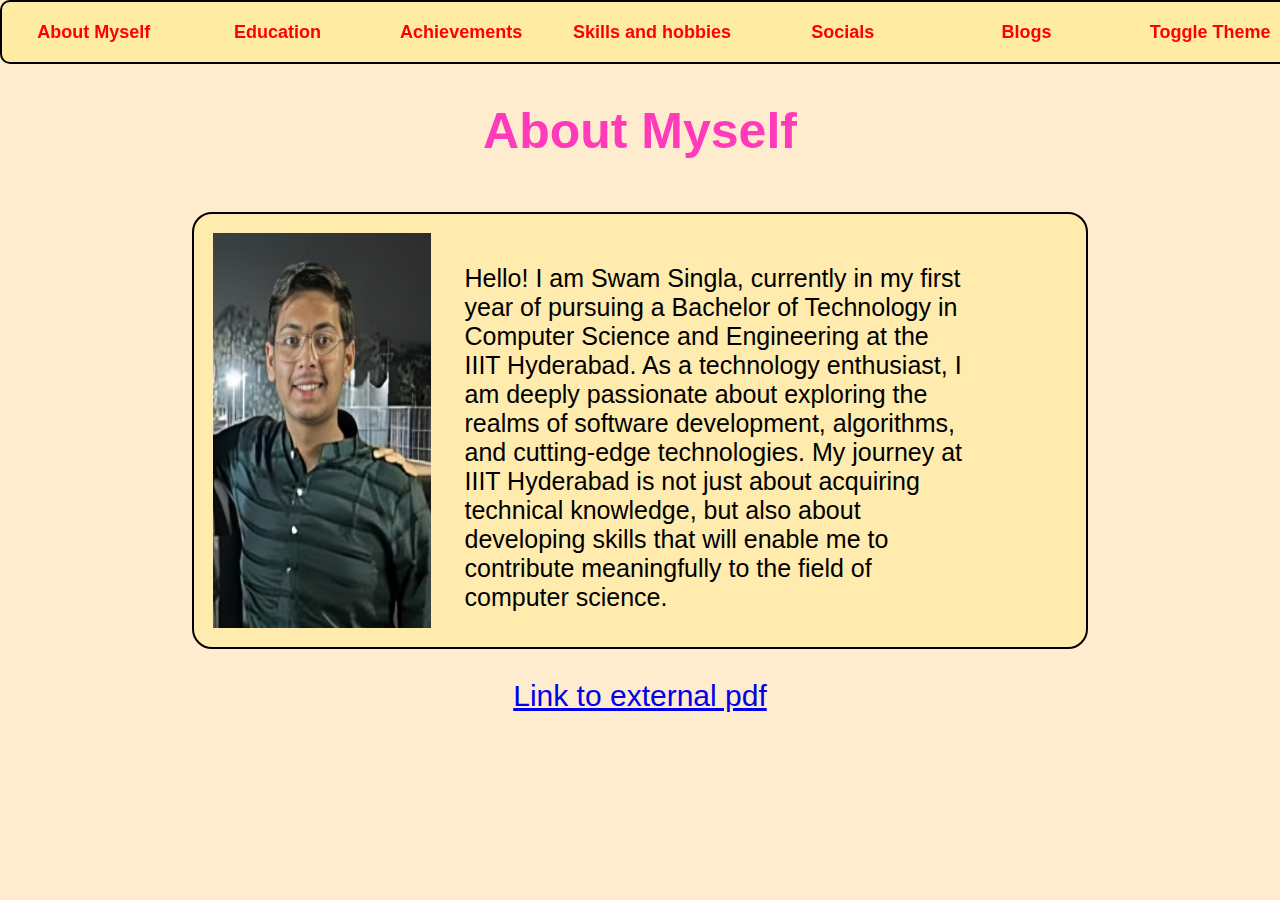
<file: index.html>
<!DOCTYPE html>
<html lang="en">

<head>
    <meta charset="UTF-8">
    <meta name="viewport" content="width=device-width, initial-scale=1.0">
    <title>Document</title>
    <link id="theme-style" rel="stylesheet" type="text/css" href="light.css">
</head>

<body>
    <nav style="display: flex;gap:20px">
        <button style="color:red;font-weight:bolder; width: 200px; height: 40px;font-size: 18px;"
            onclick="changeContent('content1')">About Myself</button>
        <button style="color:red;font-weight:bolder;width: 200px; height: 40px;font-size: 18px;"
            onclick="changeContent('content2')">Education</button>
        <button style="color:red;font-weight:bolder;width: 200px; height: 40px;font-size: 18px;"
            onclick="changeContent('content3')">Achievements</button>
        <button style="color:red;font-weight:bolder;width: 200px; height: 40px;font-size: 18px;"
            onclick="changeContent('content4')">Skills and hobbies</button>
        <button style="color:red;font-weight:bolder;width: 200px; height: 40px;font-size: 18px;"
            onclick="changeContent('content5')">Socials</button>
        <button style="color:red;font-weight:bolder;width: 200px; height: 40px;font-size: 18px;"
            onclick="changeContent('content6')">Blogs</button>
        <button id="toggle-theme"
            style="color:red;font-weight:bolder;width: 200px; height: 40px;font-size: 18px;">Toggle Theme</button>
    </nav>
    <h1 style="text-align: center;margin-top: 3%; font-size: 50px;color: #FF3BBB;">About Myself</h1>

    <div class="top">
        <img src="Untitled(1)(1).png" ;alt="Profile Image">
        <div id="content" style="width: 60%;">
            <p class="content-main">
                Hello! I am Swam Singla, currently in my first year of
                pursuing a Bachelor of Technology in Computer Science and Engineering at the IIIT Hyderabad.
                As a technology enthusiast, I am deeply passionate about exploring the realms of software development,
                algorithms, and cutting-edge technologies.
                My journey at IIIT Hyderabad is not just about acquiring technical knowledge, but also about developing
                skills that will enable me to contribute
                meaningfully to the field of computer science.</p>
        </div>
    </div>
    <a href="Assignment 1-1.pdf" target="_blank"
        style="display: flex;justify-content: center;align-items: center;text-align: center;margin-top: 30px;font-size: 30px">Link
        to external pdf</a>

    <script>
        function changeContent(content) {
            var contentElement = document.getElementById('content');
            contentElement.className = '';
            contentElement.classList.remove('animated-content');
            switch (content) {
                case 'content1':
                    contentElement.innerHTML = `<p class="content1-style";>Hello! I am Swam Singla, currently in my first year of pursuing a Bachelor of Technology in Computer Science and Engineering at the International Institute of Information Technology (IIIT) Hyderabad. As a technology enthusiast, I am deeply passionate about exploring the realms of software development, algorithms, and cutting-edge technologies. My journey at IIIT Hyderabad is not just about acquiring technical knowledge, but also about developing skills that will enable me to contribute meaningfully to the field of computer science and the tech industry at large.</p>`;
                    setTimeout(() => contentElement.classList.add('animated-content1'), 10);
                    break;
                case 'content2':
                    contentElement.innerHTML = `<ul class="ul1">
                                            <li>Schooling till 10th -> D.N. Model Senior Secondary School, Moga</li>
                                            <li>Schooling after 12th -> National Convent School, Moga</li>
                                            <li>JEE Coaching -> Edusquare Coachings, Ludhiana</li>
                                            <li>College -> B.tech in CSE at IIIT Hyderabad</li>
                                        </ul>`;
                    setTimeout(() => contentElement.classList.add('fade-in-left-animation'), 10);
                    break;
                case 'content3':
                    contentElement.innerHTML = `<ul class="ul2">
                                            <li>10th board percentage ->  95%</li>
                                            <li>12th board percentage ->  93%</li>
                                            <li>JEE Mains 2023 Rank   ->  872</li>
                                            <li>JEE Advanced 2023 Rank ->  1563</li>
                                        </ul>`;
                    setTimeout(() => contentElement.classList.add('rotate-in-animation'), 10);
                    break;
                case 'content4':
                    contentElement.innerHTML = `<ul class="ul3">
    <li>I am state level quizzer.</li>
    <li>I like following politics and news related to it.</li>
    <li>I am enthusiastic about new and budding technologies which are capable of revolutionising world.</li> 
                                        </ul>`;
                    setTimeout(() => contentElement.classList.add('slide-fade-in-animation'), 10);
                    break;
                case 'content5':
                    contentElement.innerHTML = `<a href="https://www.instagram.com/swam_singla/" target="_blank" title="visit instagram" >
        <img src="https://upload.wikimedia.org/wikipedia/commons/thumb/e/e7/Instagram_logo_2016.svg/2048px-Instagram_logo_2016.svg.png" alt="Instagram" style="width: 12%; height: auto;margin-left: 5%; margin-top: 18%;">
    </a>
    <a href="https://github.com/swamsingla1" target="_blank"  title="visit github">
        <img src="https://cdn-icons-png.flaticon.com/512/25/25231.png" alt="Instagram" style="width: 12%; height: auto;margin-left: 9%; margin-top: 18%;">
    </a>
    <a href="mailto:swam.singla@students.iiit.ac.in" target="_blank"  title="send email">
        <img src="https://static.vecteezy.com/system/resources/previews/018/931/264/original/black-mail-icon-png.png" alt="Instagram" style="width: 12%; height: auto;margin-left: 9%; margin-top: 18%;">
    </a>
    <a href="https://www.facebook.com/profile.php?id=100095503985096" target="_blank"  title="visit facebook">
        <img src="https://upload.wikimedia.org/wikipedia/commons/6/6c/Facebook_Logo_2023.png" alt="Instagram" style="width: 12%; height: auto;margin-left: 9%; margin-top: 14%;">
    </a>`;
                    setTimeout(() => contentElement.classList.add('slide-in-animation'), 10);
                    break;
                case 'content6':
                    contentElement.innerHTML = `<ul class="ul3">
    <li><a href="blog1.html" target="_blank">Click to open blog on mental health awareness.</a></li>
    <li><a href="blog2.html" target="_blank">Click to open blog on cryptocurrency.</a></li>
                                        </ul>`;
                    break;
                default:
                    contentElement.innerHTML = 'Click a button to change this content.';
            }
        }

        document.getElementById('toggle-theme').addEventListener('click', function () {

            var currentTheme = document.getElementById('theme-style').getAttribute('href');

            var newTheme = currentTheme === 'light.css' ? 'dark.css' : 'light.css';
            document.getElementById('theme-style').setAttribute('href', newTheme);
        })

        window.addEventListener('load', adjustBodyPadding);
        window.addEventListener('resize', adjustBodyPadding);

        function adjustBodyPadding() {
            const navbarHeight = document.querySelector('nav').offsetHeight;
            document.body.style.paddingTop = `${navbarHeight}px`;
        };
    </script>
</body>

</html>
</file>
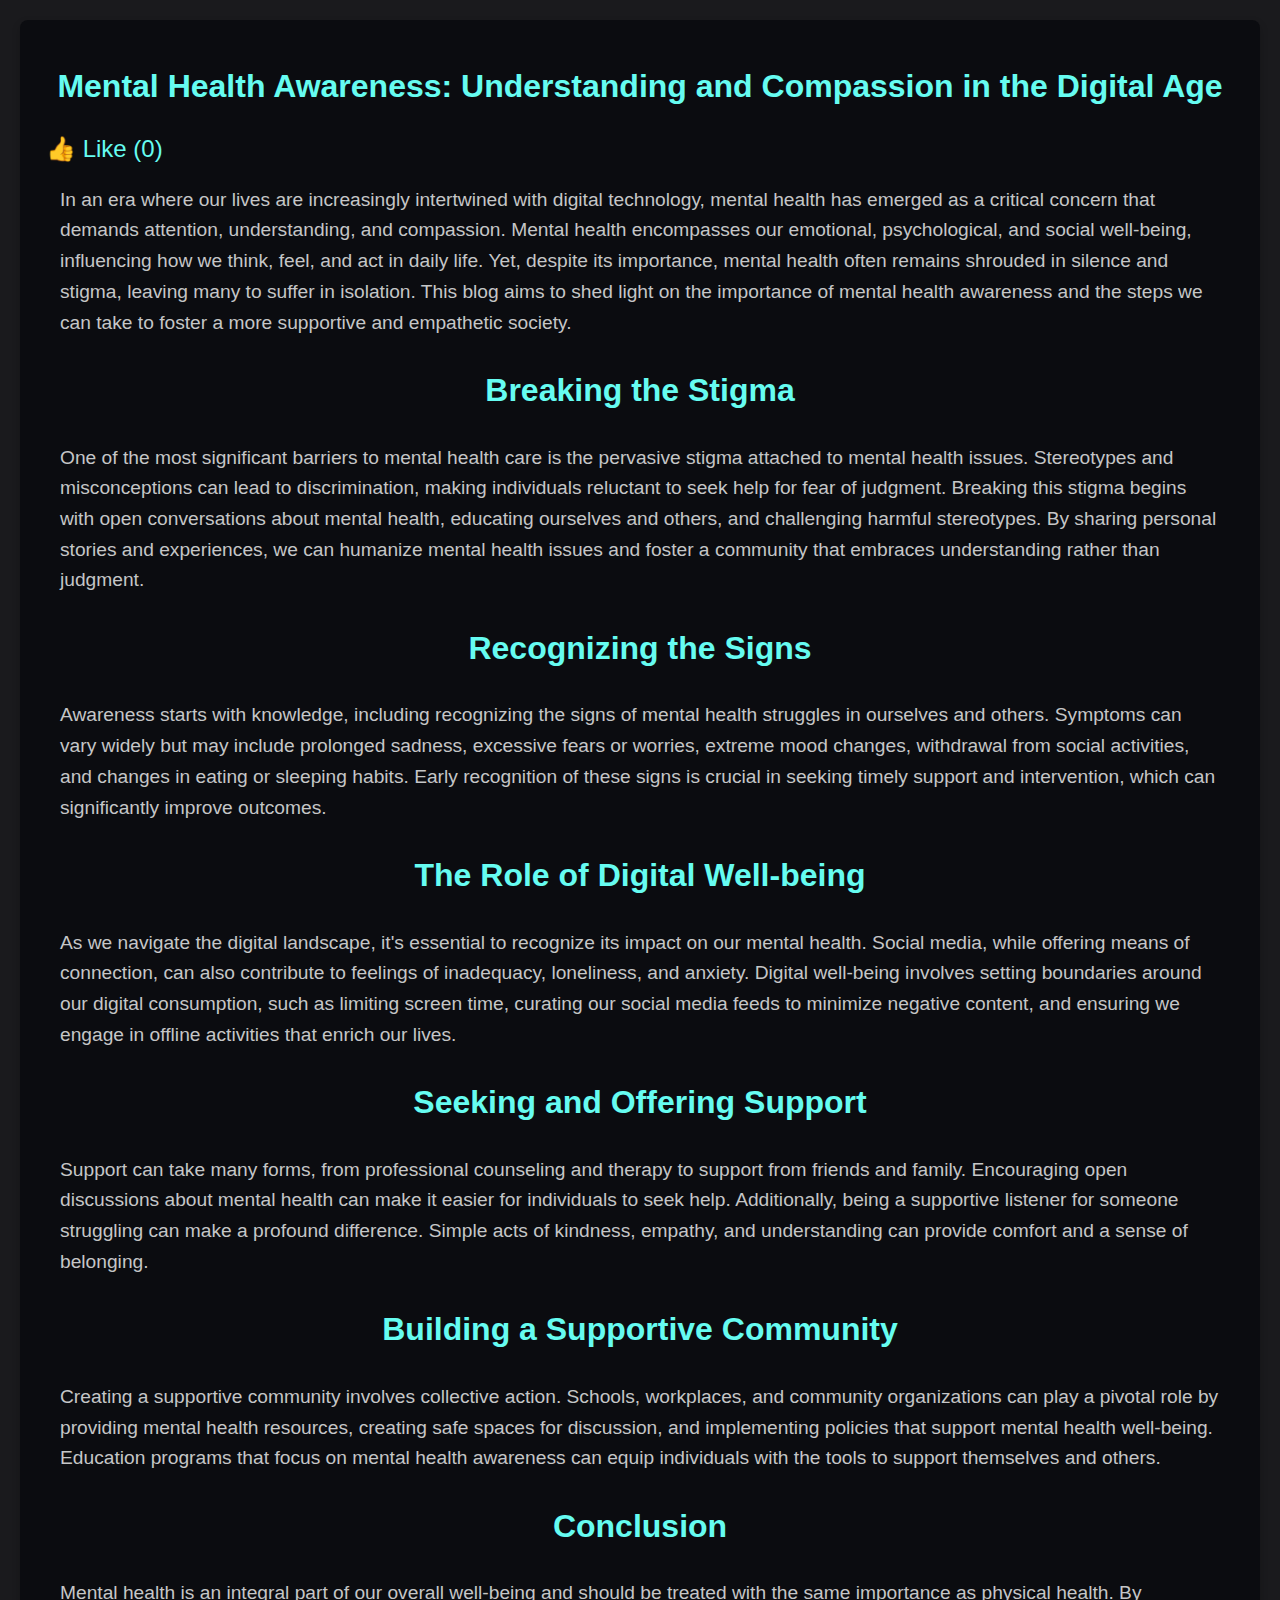
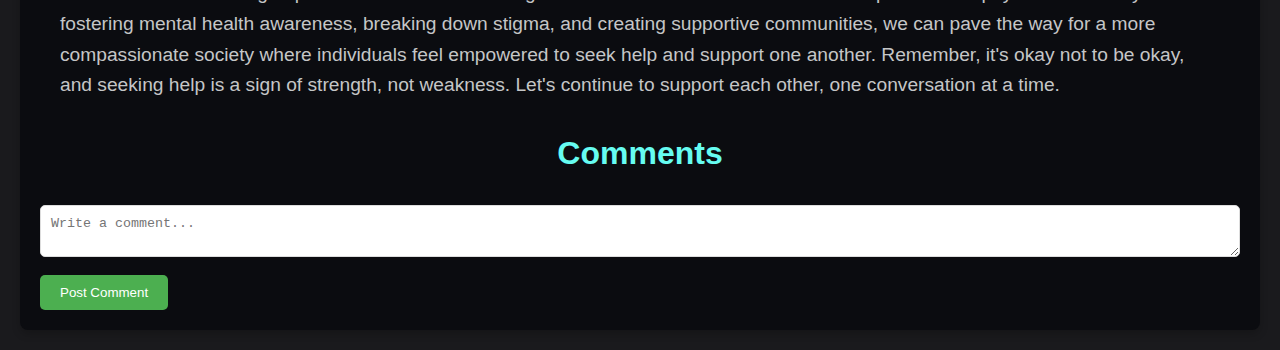
<file: blog1.html>
<!DOCTYPE html>
<html lang="en">

<head>
    <meta charset="UTF-8">
    <meta name="viewport" content="width=device-width, initial-scale=1.0">
    <title>Mental Health Awareness: Understanding and Compassion in the Digital Age</title>
    <style>
        body {
            font-family: Arial, sans-serif;
            margin: 20px;
            padding: 0;
            line-height: 1.6;
            background-color: #1A1A1D;
            color: #C5C6C7;
        }

        h1,
        h2 {
            color: #66FCF1;
            text-align: center;
            font-size: 2em;
            animation: fadeIn 2s ease-out;
        }

        p {
            margin: 20px 0;
            font-size: 1.2em;
            padding: 0 20px;
        }

        .content {
            padding: 20px;
            background-color: #0B0C10;
            border-radius: 8px;
            box-shadow: 0 4px 8px rgba(0, 0, 0, 0.2);
        }

        @keyframes fadeIn {
            from {
                opacity: 0;
                transform: translateY(-20px);
            }

            to {
                opacity: 1;
                transform: translateY(0);
            }
        }

        .like-button {
            font-size: 1.5em;
            cursor: pointer;
            border: none;
            background: none;
            color: #66FCF1;
            transition: color 0.3s ease;
        }

        .liked {
            color: #FF4500;
        }

        .comment-section {
            margin-top: 20px;
        }

        .comment-input {
            width: 100%;
            padding: 10px;
            margin-bottom: 10px;
            border-radius: 5px;
            border: 1px solid #ddd;
            box-sizing: border-box;
        }

        .submit-comment {
            padding: 10px 20px;
            background-color: #4CAF50;
            border: none;
            border-radius: 5px;
            cursor: pointer;
            color: #ffffff;
            transition: background-color 0.3s ease;
        }

        .submit-comment:hover {
            background-color: #45a049;
        }

        .comment {
            background-color: #FFD700;
            padding: 10px;
            margin-bottom: 10px;
            border-radius: 5px;
            color: #333;
            border-left: 5px solid #FFA500;
        }
    </style>
</head>

<body>
    <div class="content">
        <h1>Mental Health Awareness: Understanding and Compassion in the Digital Age</h1>
        <div class="like-container">
            <button id="likeButton" class="like-button">👍 Like</button>
        </div>

        <p>In an era where our lives are increasingly intertwined with digital technology, mental health has emerged as
            a critical concern that demands attention, understanding, and compassion. Mental health encompasses our
            emotional, psychological, and social well-being, influencing how we think, feel, and act in daily life. Yet,
            despite its importance, mental health often remains shrouded in silence and stigma, leaving many to suffer
            in isolation. This blog aims to shed light on the importance of mental health awareness and the steps we can
            take to foster a more supportive and empathetic society.</p>

        <h2>Breaking the Stigma</h2>
        <p>One of the most significant barriers to mental health care is the pervasive stigma attached to mental health
            issues. Stereotypes and misconceptions can lead to discrimination, making individuals reluctant to seek help
            for fear of judgment. Breaking this stigma begins with open conversations about mental health, educating
            ourselves and others, and challenging harmful stereotypes. By sharing personal stories and experiences, we
            can humanize mental health issues and foster a community that embraces understanding rather than judgment.
        </p>

        <h2>Recognizing the Signs</h2>
        <p>Awareness starts with knowledge, including recognizing the signs of mental health struggles in ourselves and
            others. Symptoms can vary widely but may include prolonged sadness, excessive fears or worries, extreme mood
            changes, withdrawal from social activities, and changes in eating or sleeping habits. Early recognition of
            these signs is crucial in seeking timely support and intervention, which can significantly improve outcomes.
        </p>

        <h2>The Role of Digital Well-being</h2>
        <p>As we navigate the digital landscape, it's essential to recognize its impact on our mental health. Social
            media, while offering means of connection, can also contribute to feelings of inadequacy, loneliness, and
            anxiety. Digital well-being involves setting boundaries around our digital consumption, such as limiting
            screen time, curating our social media feeds to minimize negative content, and ensuring we engage in offline
            activities that enrich our lives.</p>

        <h2>Seeking and Offering Support</h2>
        <p>Support can take many forms, from professional counseling and therapy to support from friends and family.
            Encouraging open discussions about mental health can make it easier for individuals to seek help.
            Additionally, being a supportive listener for someone struggling can make a profound difference. Simple acts
            of kindness, empathy, and understanding can provide comfort and a sense of belonging.</p>

        <h2>Building a Supportive Community</h2>
        <p>Creating a supportive community involves collective action. Schools, workplaces, and community organizations
            can play a pivotal role by providing mental health resources, creating safe spaces for discussion, and
            implementing policies that support mental health well-being. Education programs that focus on mental health
            awareness can equip individuals with the tools to support themselves and others.</p>

        <h2>Conclusion</h2>
        <p>Mental health is an integral part of our overall well-being and should be treated with the same importance as
            physical health. By fostering mental health awareness, breaking down stigma, and creating supportive
            communities, we can pave the way for a more compassionate society where individuals feel empowered to seek
            help and support one another. Remember, it's okay not to be okay, and seeking help is a sign of strength,
            not weakness. Let's continue to support each other, one conversation at a time.</p>
        <div class="comment-section">
            <h2>Comments</h2>
            <textarea id="commentInput" class="comment-input" placeholder="Write a comment..."></textarea>
            <button id="submitComment" class="submit-comment">Post Comment</button>
            <div id="commentContainer"></div>
        </div>
        <script>
            let likeCount = localStorage.getItem('likeCount') ? parseInt(localStorage.getItem('likeCount')) : 0;

            function updateLikeButtonText() {
                const likeButton = document.getElementById('likeButton');
                likeButton.textContent = likeButton.classList.contains('liked') ? `👎 Dislike (${likeCount})` : `👍 Like (${likeCount})`;
            }

            updateLikeButtonText();
            let comments = JSON.parse(localStorage.getItem('comments')) || [];

            function renderComments() {
                const commentContainer = document.getElementById('commentContainer');
                commentContainer.innerHTML = '';
                comments.forEach(comment => {
                    const newComment = document.createElement('div');
                    newComment.classList.add('comment');
                    newComment.textContent = comment;
                    commentContainer.appendChild(newComment);
                });
            }
            renderComments();
            document.getElementById('likeButton').addEventListener('click', function () {
                this.classList.toggle('liked');
                if (this.classList.contains('liked')) {
                    likeCount++;
                } else {
                    likeCount--;
                }
                localStorage.setItem('likeCount', likeCount);
                updateLikeButtonText();
            });
            document.getElementById('submitComment').addEventListener('click', function () {
                var commentInput = document.getElementById('commentInput');
                if (commentInput.value.trim() !== "") {
                    comments.push(commentInput.value);
                    localStorage.setItem('comments', JSON.stringify(comments));
                    renderComments();
                    commentInput.value = ""; 
                }
            });
        </script>
    </div>
</body>

</html>
</file>
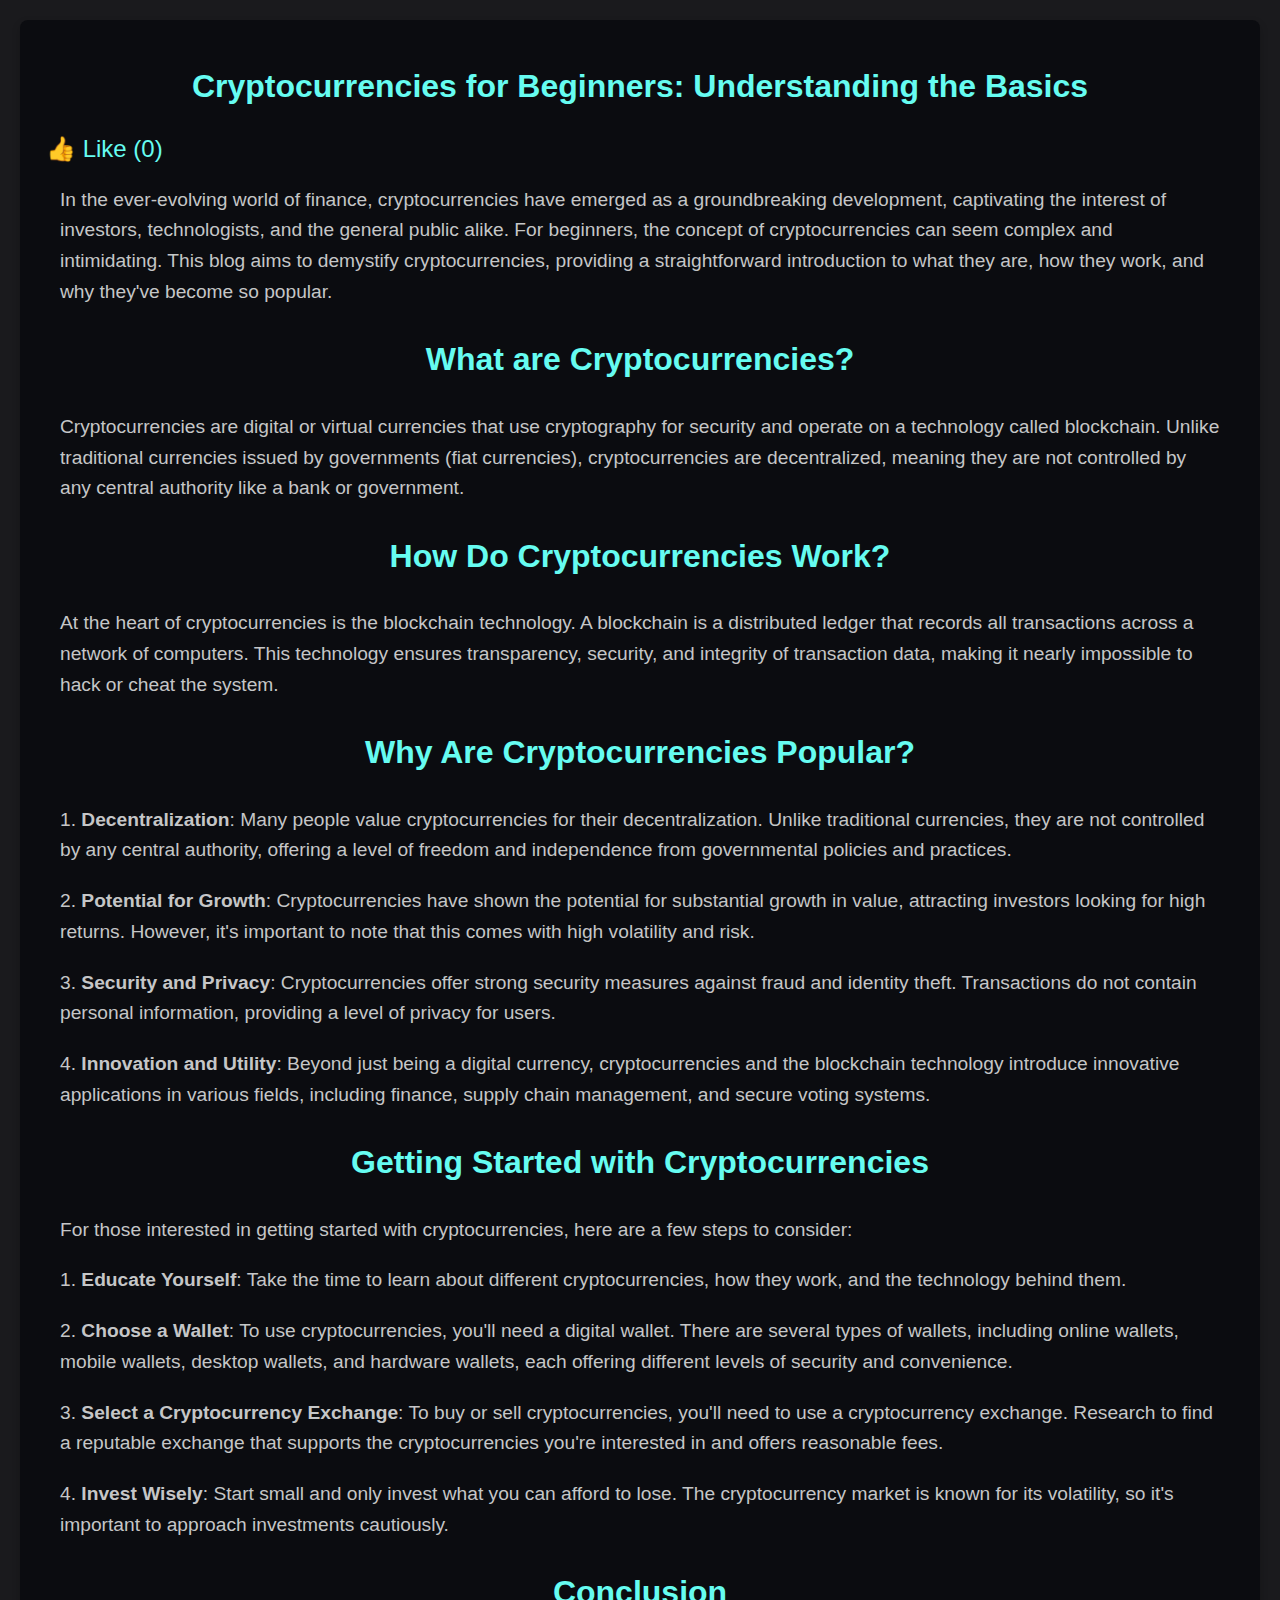
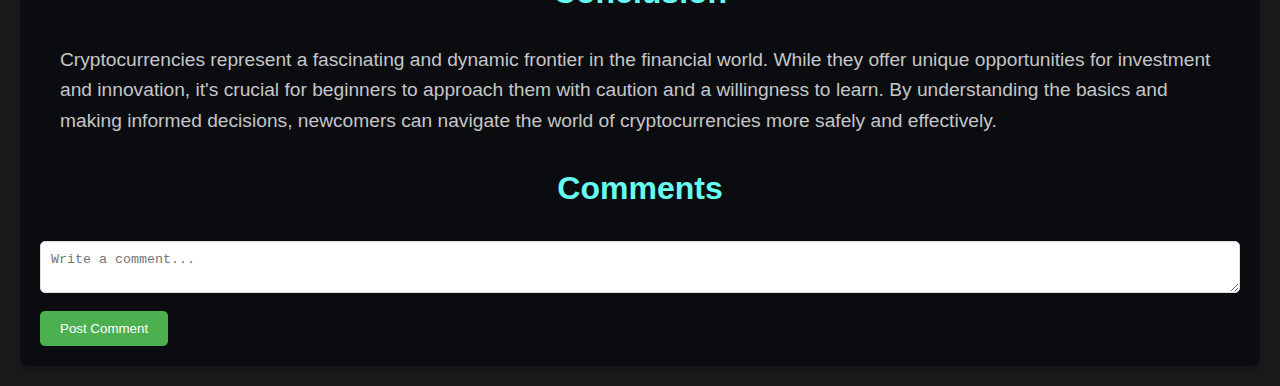
<file: blog2.html>
<!DOCTYPE html>
<html lang="en">

<head>
    <meta charset="UTF-8">
    <meta name="viewport" content="width=device-width, initial-scale=1.0">
    <title>Cryptocurrencies for Beginners: Understanding the Basics</title>
    <style>
        body {
            font-family: Arial, sans-serif;
            margin: 20px;
            padding: 0;
            line-height: 1.6;
            background-color: #1A1A1D;
            color: #C5C6C7;
        }

        h1,
        h2 {
            color: #66FCF1;
            text-align: center;
            font-size: 2em;
            animation: fadeIn 2s ease-out;
        }

        p {
            margin: 20px 0;
            font-size: 1.2em;
            padding: 0 20px;
        }

        .content {
            padding: 20px;
            background-color: #0B0C10;
            border-radius: 8px;
            box-shadow: 0 4px 8px rgba(0, 0, 0, 0.2);
        }

        @keyframes fadeIn {
            from {
                opacity: 0;
                transform: translateY(-20px);
            }

            to {
                opacity: 1;
                transform: translateY(0);
            }
        }

        .like-button {
            font-size: 1.5em;
            cursor: pointer;
            border: none;
            background: none;
            color: #66FCF1;
            transition: color 0.3s ease;
        }

        .liked {
            color: #FF4500;
        }

        .comment-section {
            margin-top: 20px;
        }

        .comment-input {
            width: 100%;
            padding: 10px;
            margin-bottom: 10px;
            border-radius: 5px;
            border: 1px solid #ddd;
            box-sizing: border-box;
        }

        .submit-comment {
            padding: 10px 20px;
            background-color: #4CAF50;
            border: none;
            border-radius: 5px;
            cursor: pointer;
            color: #ffffff;
            transition: background-color 0.3s ease;
        }

        .submit-comment:hover {
            background-color: #45a049;
        }

        .comment {
            background-color: #FFD700;
            padding: 10px;
            margin-bottom: 10px;
            border-radius: 5px;
            color: #333;
            border-left: 5px solid #FFA500;
        }
    </style>
</head>

<body>
    <div class="content">
        <h1>Cryptocurrencies for Beginners: Understanding the Basics</h1>
        <div class="like-container">
            <button id="likeButton" class="like-button">👍 Like</button>
        </div>


        <p>In the ever-evolving world of finance, cryptocurrencies have emerged as a groundbreaking development,
            captivating the interest of investors, technologists, and the general public alike. For beginners, the
            concept of cryptocurrencies can seem complex and intimidating. This blog aims to demystify cryptocurrencies,
            providing a straightforward introduction to what they are, how they work, and why they've become so popular.
        </p>

        <h2>What are Cryptocurrencies?</h2>
        <p>Cryptocurrencies are digital or virtual currencies that use cryptography for security and operate on a
            technology called blockchain. Unlike traditional currencies issued by governments (fiat currencies),
            cryptocurrencies are decentralized, meaning they are not controlled by any central authority like a bank or
            government.</p>

        <h2>How Do Cryptocurrencies Work?</h2>
        <p>At the heart of cryptocurrencies is the blockchain technology. A blockchain is a distributed ledger that
            records all transactions across a network of computers. This technology ensures transparency, security, and
            integrity of transaction data, making it nearly impossible to hack or cheat the system.</p>

        <h2>Why Are Cryptocurrencies Popular?</h2>
        <p>1. <strong>Decentralization</strong>: Many people value cryptocurrencies for their decentralization. Unlike
            traditional currencies, they are not controlled by any central authority, offering a level of freedom and
            independence from governmental policies and practices.</p>
        <p>2. <strong>Potential for Growth</strong>: Cryptocurrencies have shown the potential for substantial growth in
            value, attracting investors looking for high returns. However, it's important to note that this comes with
            high volatility and risk.</p>
        <p>3. <strong>Security and Privacy</strong>: Cryptocurrencies offer strong security measures against fraud and
            identity theft. Transactions do not contain personal information, providing a level of privacy for users.
        </p>
        <p>4. <strong>Innovation and Utility</strong>: Beyond just being a digital currency, cryptocurrencies and the
            blockchain technology introduce innovative applications in various fields, including finance, supply chain
            management, and secure voting systems.</p>

        <h2>Getting Started with Cryptocurrencies</h2>
        <p>For those interested in getting started with cryptocurrencies, here are a few steps to consider:</p>
        <p>1. <strong>Educate Yourself</strong>: Take the time to learn about different cryptocurrencies, how they work,
            and the technology behind them.</p>
        <p>2. <strong>Choose a Wallet</strong>: To use cryptocurrencies, you'll need a digital wallet. There are several
            types of wallets, including online wallets, mobile wallets, desktop wallets, and hardware wallets, each
            offering different levels of security and convenience.</p>
        <p>3. <strong>Select a Cryptocurrency Exchange</strong>: To buy or sell cryptocurrencies, you'll need to use a
            cryptocurrency exchange. Research to find a reputable exchange that supports the cryptocurrencies you're
            interested in and offers reasonable fees.</p>
        <p>4. <strong>Invest Wisely</strong>: Start small and only invest what you can afford to lose. The
            cryptocurrency market is known for its volatility, so it's important to approach investments cautiously.</p>

        <h2>Conclusion</h2>
        <p>Cryptocurrencies represent a fascinating and dynamic frontier in the financial world. While they offer unique
            opportunities for investment and innovation, it's crucial for beginners to approach them with caution and a
            willingness to learn. By understanding the basics and making informed decisions, newcomers can navigate the
            world of cryptocurrencies more safely and effectively.</p>
        <div class="comment-section">
            <h2>Comments</h2>
            <textarea id="commentInput" class="comment-input" placeholder="Write a comment..."></textarea>
            <button id="submitComment" class="submit-comment">Post Comment</button>
            <div id="commentContainer"></div>
        </div>
        <script>
            let likeCount = localStorage.getItem('likeCount') ? parseInt(localStorage.getItem('likeCount')) : 0;

            function updateLikeButtonText() {
                const likeButton = document.getElementById('likeButton');
                likeButton.textContent = likeButton.classList.contains('liked') ? `👎 Dislike (${likeCount})` : `👍 Like (${likeCount})`;
            }

            updateLikeButtonText();
            let comments = JSON.parse(localStorage.getItem('comments')) || [];

            function renderComments() {
                const commentContainer = document.getElementById('commentContainer');
                commentContainer.innerHTML = '';
                comments.forEach(comment => {
                    const newComment = document.createElement('div');
                    newComment.classList.add('comment');
                    newComment.textContent = comment;
                    commentContainer.appendChild(newComment);
                });
            }
            renderComments();
            document.getElementById('likeButton').addEventListener('click', function () {
                this.classList.toggle('liked');
                if (this.classList.contains('liked')) {
                    likeCount++;
                } else {
                    likeCount--;
                }
                localStorage.setItem('likeCount', likeCount);
                updateLikeButtonText();
            });
            document.getElementById('submitComment').addEventListener('click', function () {
                var commentInput = document.getElementById('commentInput');
                if (commentInput.value.trim() !== "") {
                    comments.push(commentInput.value);
                    localStorage.setItem('comments', JSON.stringify(comments));
                    renderComments();
                    commentInput.value = ""; 
                }
            });
        </script>
    </div>
</body>

</html>
</file>
<file: light.css>
body {
    margin: 0;
    padding-top: 70px;
    background-color: blanchedalmond;
    overflow-x: hidden;
    font-family: sans-serif;
}

#blogLinksContainer {
    display: none;
    margin-top: 20px;
    text-align: center;
}

#blogLinksContainer a {
    display: inline-block;
    margin: 10px;
    font-size: 18px;
    color: #007bff;
    text-decoration: none;
}

nav {
    position: fixed;
    top: 0;
    left: 0;
    display: flex;
    align-items: center;
    justify-content: start;
    gap: 20px;
    width: 100%;
    padding: 10px;
    z-index: 1000;
    overflow-x: auto;
    overflow-y: hidden;
    white-space: nowrap;
    background-color: #FFEBA3;
    border: 2px solid black;
    border-radius: 10px;
    -webkit-overflow-scrolling: touch;

    scrollbar-width: thin;
    scrollbar-color: #888 #f0f0f0;
}

nav button {
    color: red;
    font-weight: bolder;
    height: 40px;
    font-size: 16px;
    padding: 5px 10px;
    background-color: transparent;
    border: none;
}

nav::-webkit-scrollbar {
    height: 4px;
}

nav::-webkit-scrollbar-thumb {
    background: #888;
}

nav::-webkit-scrollbar-track {
    background: #f0f0f0;
}

.navbar button:hover {
    color: pink;
    animation: scaleUp 0.5s ease forwards;
}

.top {
    display: flex;
    margin: 4% 15% 0;
    border: 2px solid black;
    border-radius: 20px;
    padding: 0.8%;
    background-color: #FFEBAD;
    height: auto;
    overflow-y: auto;
}

.top img {
    margin: 1%;
    height: auto;
    width: 25%;
}

.content1-style,
.content-main {
    padding-right: 0px;
    padding-left: 25px;
    font-size: 25px;
    margin-top: 40px;
}

.ul1,
.ul2,
.ul3 {
    padding-right: 0px;
    padding-left: 25px;
    font-size: 25px;
    margin-top: 40px;
    line-height: 40px;
}

.insta_image {
    width: 100px;
    height: auto;
    padding: 20px;
    margin-top: 90px;
    margin-left: 40px;
}

@keyframes fadeInUp {
    from {
        opacity: 0;
        transform: translateY(20px);
    }

    to {
        opacity: 1;
        transform: translateY(0);
    }
}

.animated-content1 {
    animation: fadeInUp 1s ease forwards;
}

@keyframes fadeInLeft {
    from {
        opacity: 0;
        transform: translateX(-100px);
    }

    to {
        opacity: 1;
        transform: translateX(0);
    }
}

.fade-in-left-animation {
    animation: fadeInLeft 1s ease forwards;
}

@keyframes scaleUp {
    from {
        transform: scale(1);
    }

    to {
        transform: scale(1.05);
    }
}

.scale-up-animation {
    animation: scaleUp 0.5s ease forwards;
}

@keyframes rotateIn {
    from {
        transform: rotate(-360deg);
        opacity: 0;
    }

    to {
        transform: rotate(0deg);
        opacity: 1;
    }
}

.rotate-in-animation {
    animation: rotateIn 1s ease forwards;
}

@keyframes bounce {

    0%,
    20%,
    50%,
    80%,
    100% {
        transform: translateY(0);
    }

    40% {
        transform: translateY(-30px);
    }

    60% {
        transform: translateY(-15px);
    }
}

.bounce-animation {
    animation: bounce 2s ease forwards;
}

@keyframes slideFadeIn {
    from {
        transform: translateY(50px);
        opacity: 0;
    }

    to {
        transform: translateY(0);
        opacity: 1;
    }
}

.slide-fade-in-animation {
    animation: slideFadeIn 0.5s ease-out forwards;
}

@media (max-width: 925px) {
    body {
        padding-top: 80px;
    }

    nav {
        flex-direction: row;
        flex-wrap: nowrap;
        overflow-x: auto;
        padding: 5px 0;
    }

    nav button {
        width: auto;
    }

    .top {
        flex-direction: column;
        margin: 4% auto;
    }

    .top img {
        width: 75%;
        margin: 0 auto;
    }

    .content1-style,
    .content-main,
    .ul1,
    .ul2,
    .ul3 {
        padding: 20px 0 20px 20px;
        font-size: 18px;
    }
}

@media (max-height: 500px) and (orientation: landscape) {
    body {
        padding-top: 60px;
    }

    nav {
        padding: 5px 0;
    }

    nav button {
        font-size: 14px;
        padding: 5px 8px;
    }
}
</file>
